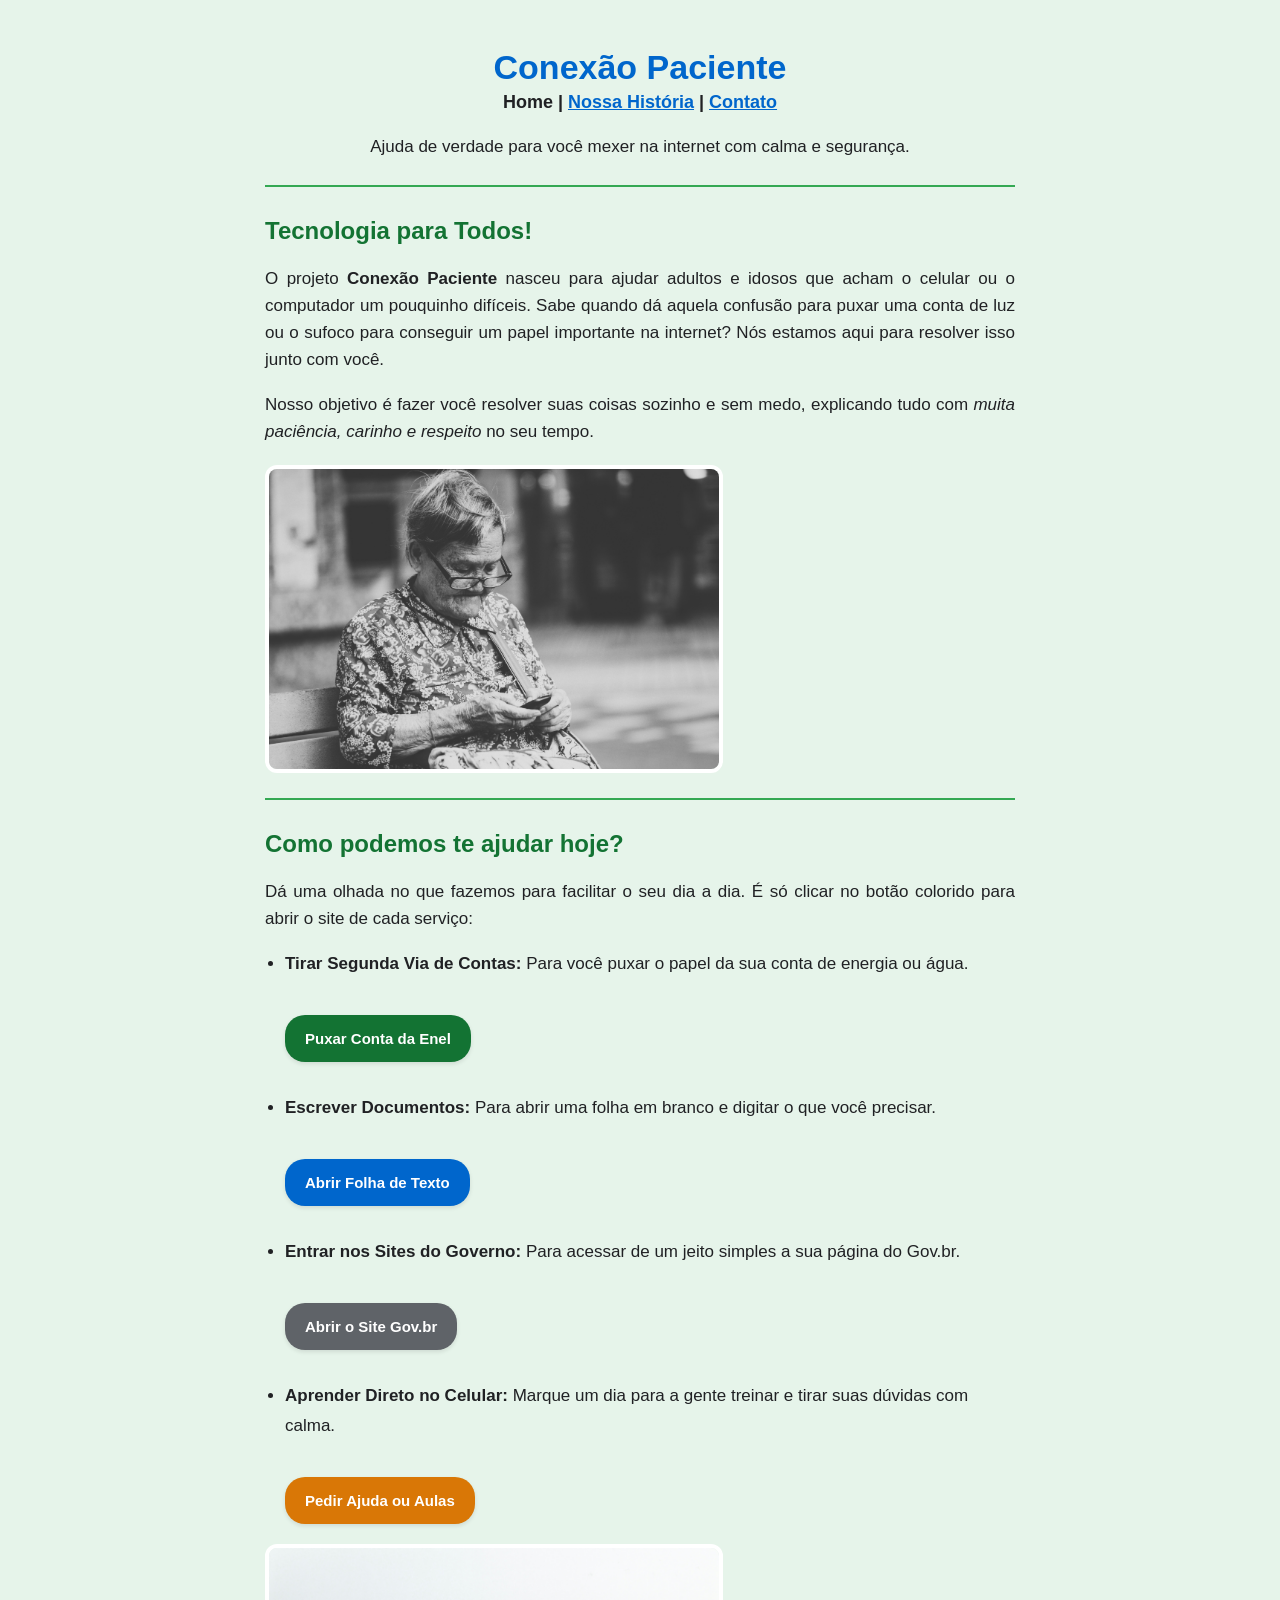
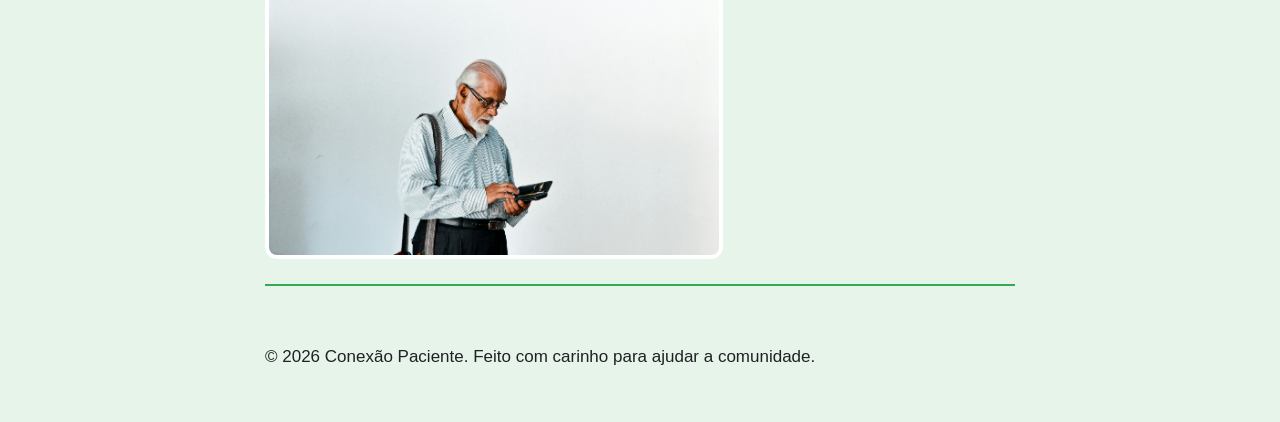
<file: index.html>
<!DOCTYPE html>
<html lang="pt-BR">
<head>
    <meta charset="UTF-8">
    <meta name="viewport" content="width=device-width, initial-scale=1.0">
    <title>Conexão Paciente - Inclusão Digital</title>
    <link rel="stylesheet" href="style.css">
</head>
<body>

    <header>
        <h1>Conexão Paciente</h1>
        <nav>
            <strong>Home</strong> | 
            <a href="sobre.html">Nossa História</a> | 
            <a href="contato.html">Contato</a>
        </nav>
    
        <p style="text-align: center;">Ajuda de verdade para você mexer na internet com calma e segurança.</p>
    </header>

    <main>
        <hr>
        
        <section>
            <h2>Tecnologia para Todos!</h2>
            <p>O projeto <strong>Conexão Paciente</strong> nasceu para ajudar adultos e idosos que acham o celular ou o computador um pouquinho difíceis. Sabe quando dá aquela confusão para puxar uma conta de luz ou o sufoco para conseguir um papel importante na internet? Nós estamos aqui para resolver isso junto com você.</p>
            <p>Nosso objetivo é fazer você resolver suas coisas sozinho e sem medo, explicando tudo com <em>muita paciência, carinho e respeito</em> no seu tempo.</p>
            
            <img src="imagens/exclusao-digital.jpg" alt="Senhora usando celular com calma">
        </section>

        <hr>

        <section>
            <h2>Como podemos te ajudar hoje?</h2>
            <p>Dá uma olhada no que fazemos para facilitar o seu dia a dia. É só clicar no botão colorido para abrir o site de cada serviço:</p>
            
            <ul>
                <li>
                    <strong>Tirar Segunda Via de Contas:</strong> Para você puxar o papel da sua conta de energia ou água.
                    <br><br>
                    <a href="https://enel.com.br" target="_blank" class="botao-servico botao-verde">Puxar Conta da Enel</a>
                </li>
                <br>
                <li>
                    <strong>Escrever Documentos:</strong> Para abrir uma folha em branco e digitar o que você precisar.
                    <br><br>
                    <a href="https://docs.new" target="_blank" class="botao-servico botao-azul">Abrir Folha de Texto</a>
                </li>
                <br>
                <li>
                    <strong>Entrar nos Sites do Governo:</strong> Para acessar de um jeito simples a sua página do Gov.br.
                    <br><br>
                    <a href="https://www.gov.br" target="_blank" class="botao-servico botao-cinza">Abrir o Site Gov.br</a>
                </li>
                <br>
                <li>
                    <strong>Aprender Direto no Celular:</strong> Marque um dia para a gente treinar e tirar suas dúvidas com calma.
                    <br><br>
                    <a href="contato.html" class="botao-servico botao-laranja">Pedir Ajuda ou Aulas</a>
                </li>
            </ul>

            <img src="imagens/autonomia-idoso.jpg" alt="Senhor idoso usando o telefone sozinho">
        </section>
    </main>

    <hr>

    <footer>
        <p align="center">&copy; 2026 Conexão Paciente. Feito com carinho para ajudar a comunidade.</p>
    </footer>

</body>
</html>
</file>
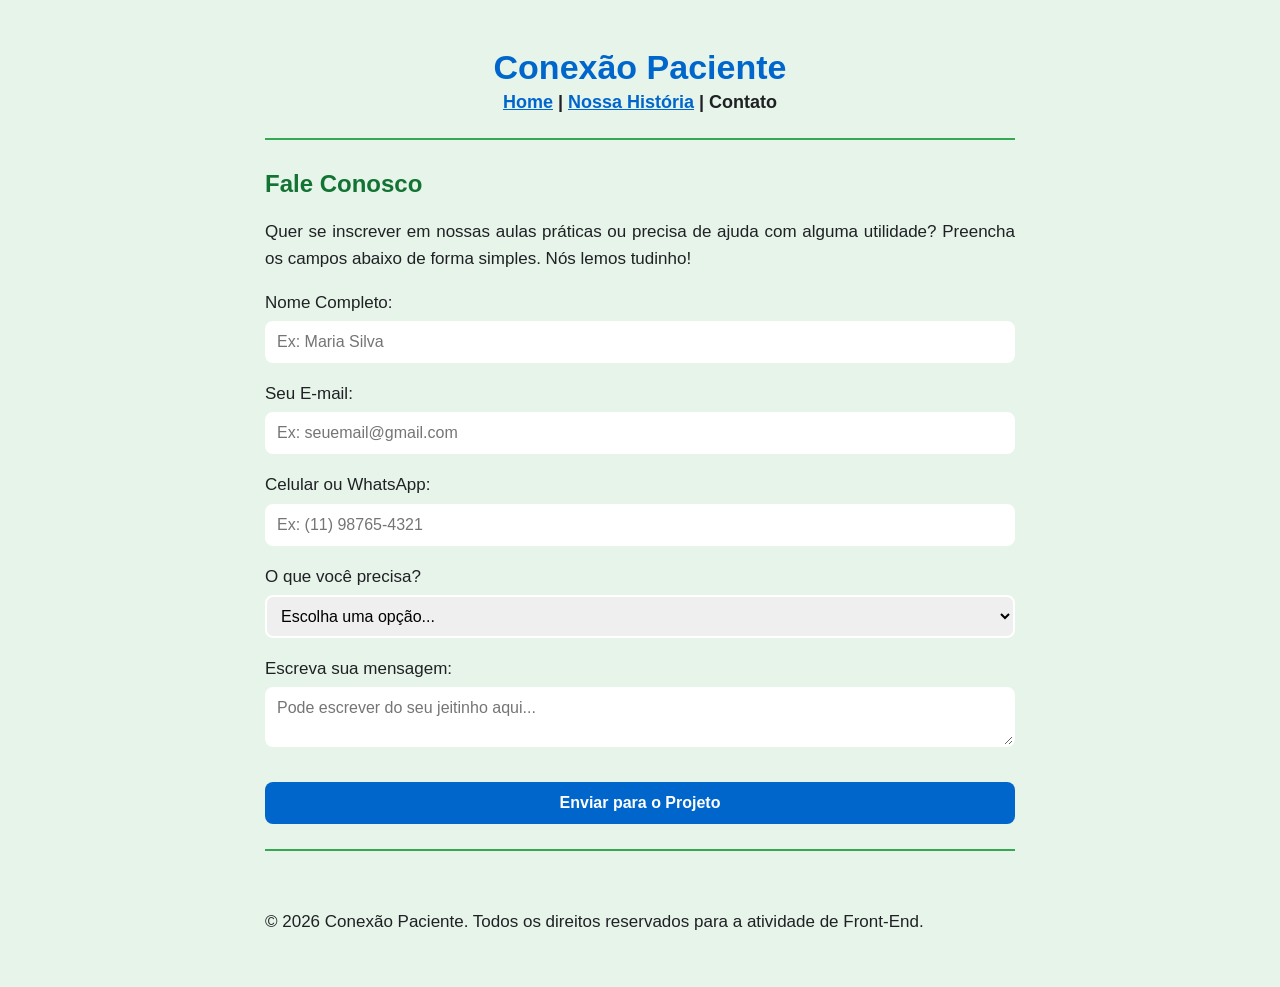
<file: contato.html>
<!DOCTYPE html>
<html lang="pt-BR">
<head>
    <meta charset="UTF-8">
    <meta name="viewport" content="width=device-width, initial-scale=1.0">
    <title>Contato - Conexão Paciente</title>
    <link rel="stylesheet" href="style.css">
</head>
<body>

    <header>
        <h1>Conexão Paciente</h1>
        <nav>
            <a href="index.html">Home</a> | 
            <a href="sobre.html">Nossa História</a> | 
            <strong>Contato</strong>
        </nav>
    </header>

    <main>
        <hr>

        <section>
            <h2>Fale Conosco</h2>
            <p>Quer se inscrever em nossas aulas práticas ou precisa de ajuda com alguma utilidade? Preencha os campos abaixo de forma simples. Nós lemos tudinho!</p>

            <form action="#" method="POST">
                <p>
                    <label for="nome">Nome Completo:</label><br>
                    <input type="text" id="nome" name="nome" required placeholder="Ex: Maria Silva">
                </p>
                
                <p>
                    <label for="email">Seu E-mail:</label><br>
                    <input type="email" id="email" name="email" required placeholder="Ex: seuemail@gmail.com">
                </p>
                
                <p>
                    <label for="assunto">Celular ou WhatsApp:</label><br>
                    <input type="text" id="assunto" name="assunto" required placeholder="Ex: (11) 98765-4321">
                </p>
                
                <p>
                    <label for="categoria">O que você precisa?</label><br>
                    <select id="categoria" name="categoria" required>
                        <option value="">Escolha uma opção...</option>
                        <option value="ajuda">Ajuda para emitir boletos e contas</option>
                        <option value="aulas">Aulas práticas de uso de celular</option>
                        <option value="outros">Outros assuntos</option>
                    </select>
                </p>
                
                <p>
                    <label for="comentario">Escreva sua mensagem:</label><br>
                    <textarea id="comentario" name="comentario" required placeholder="Pode escrever do seu jeitinho aqui..."></textarea>
                </p>
                
                <p>
                    <button type="submit">Enviar para o Projeto</button>
                </p>
            </form>
        </section>
    </main>

    <hr>

    <footer>
        <p>&copy; 2026 Conexão Paciente. Todos os direitos reservados para a atividade de Front-End.</p>
    </footer>

</body>
</html>
</file>
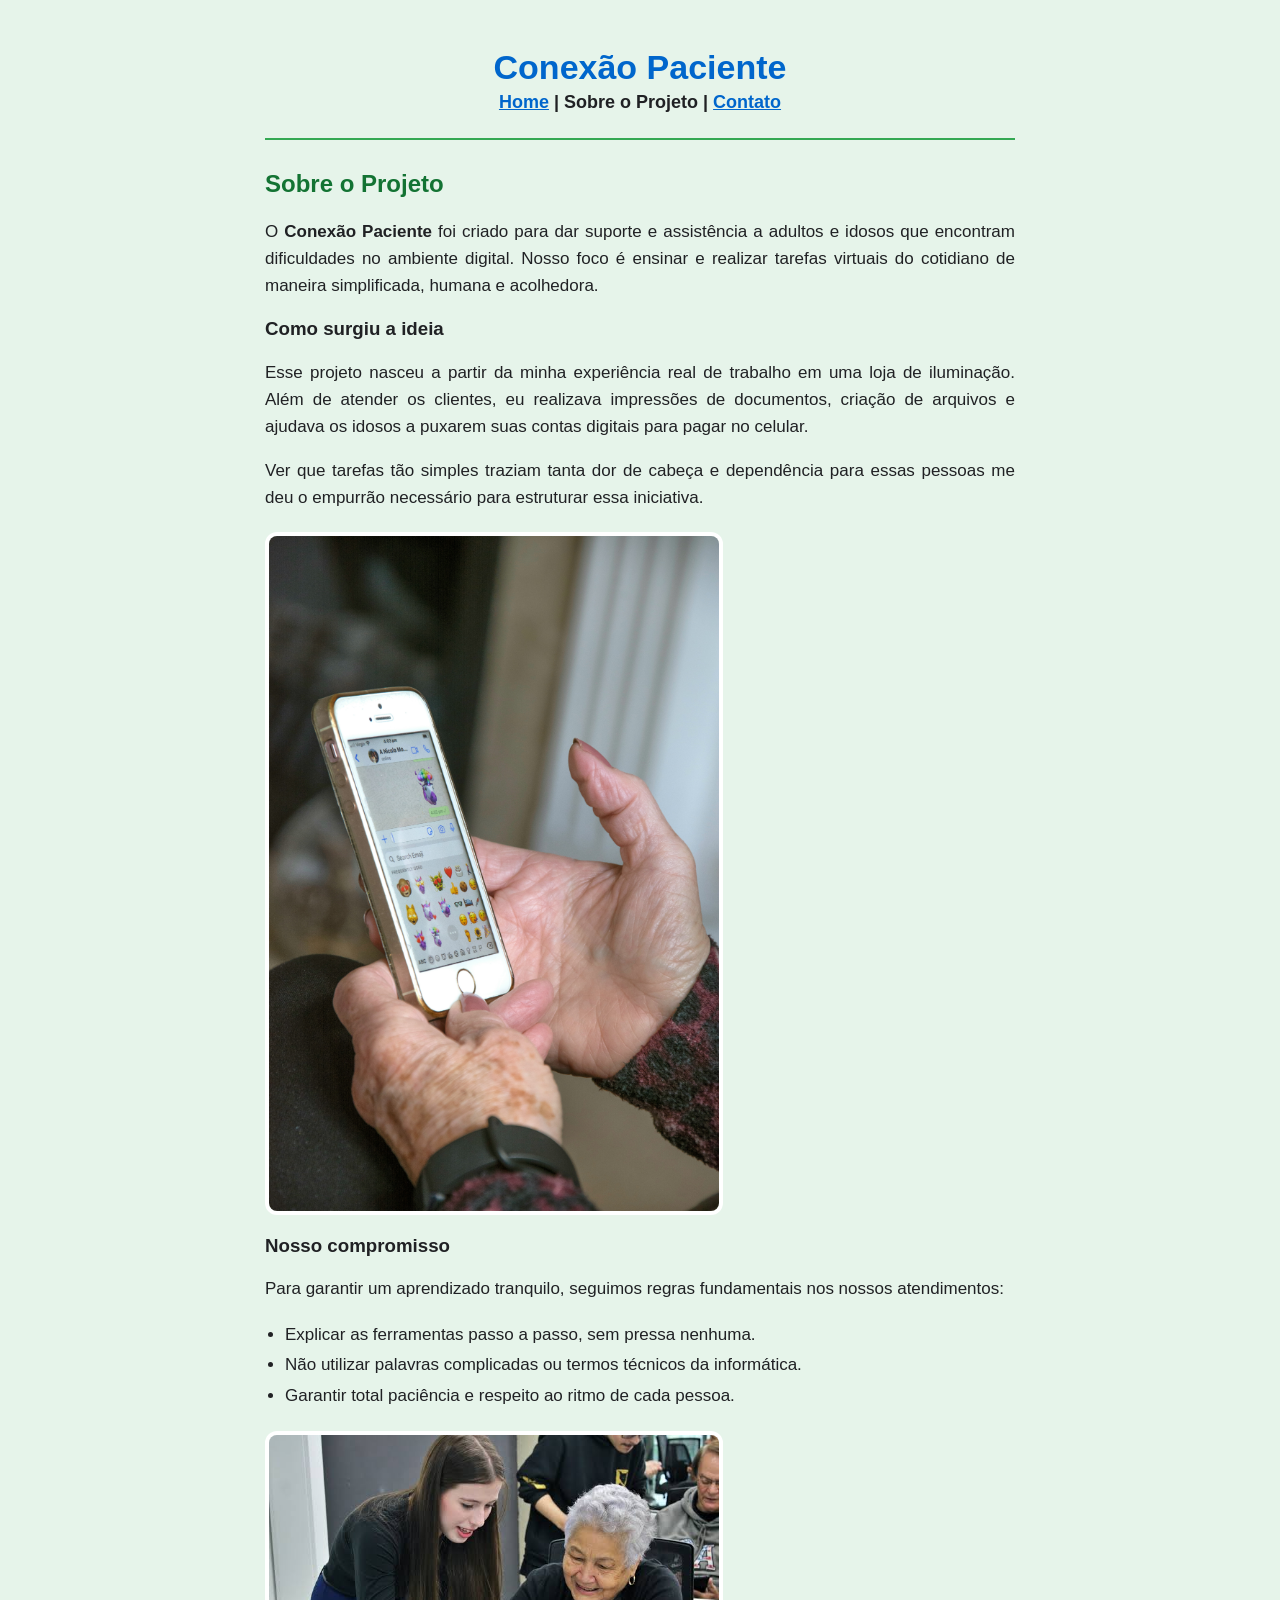
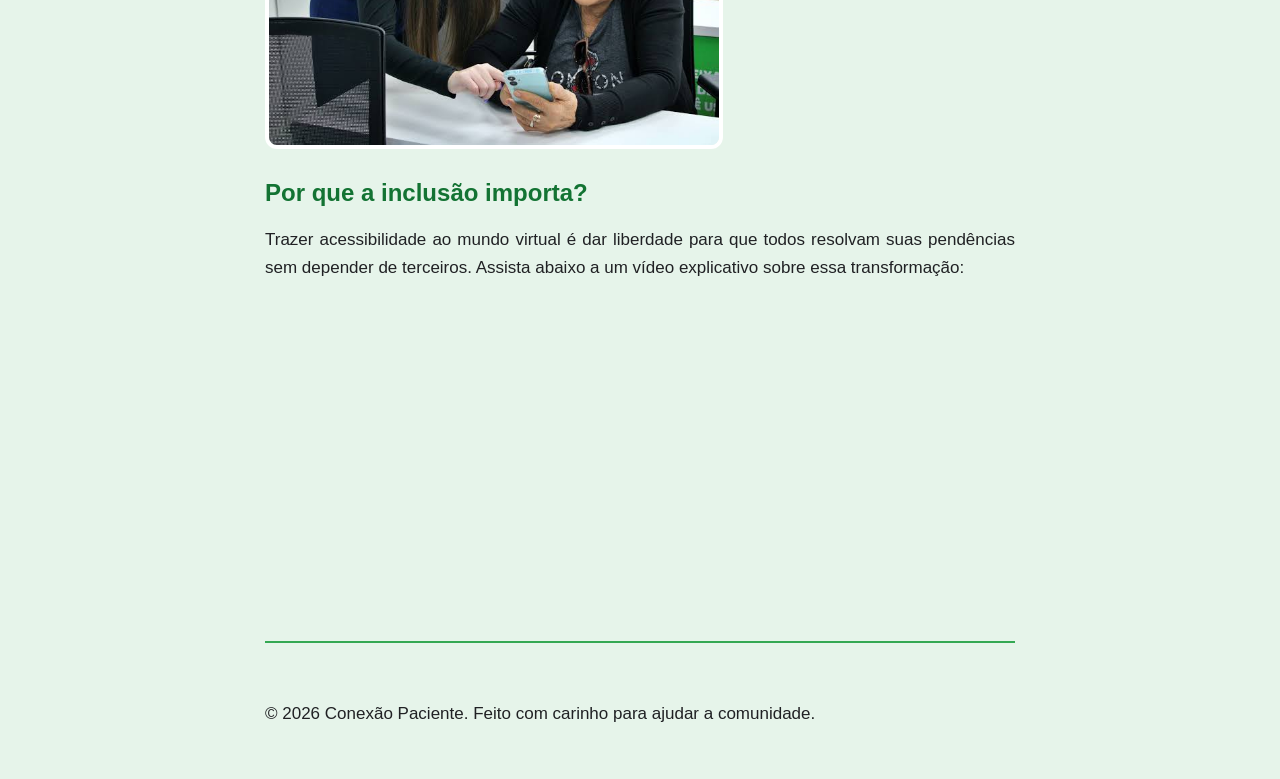
<file: sobre.html>
<!DOCTYPE html>
<html lang="pt-BR">
<head>
    <meta charset="UTF-8">
    <meta name="viewport" content="width=device-width, initial-scale=1.0">
    <title>Sobre Nós - Conexão Paciente</title>
    <link rel="stylesheet" href="style.css">
</head>
<body>

    <header>
        <h1>Conexão Paciente</h1>
        <nav>
            <a href="index.html">Home</a> | 
            <strong>Sobre o Projeto</strong> | 
            <a href="contato.html">Contato</a>
        </nav>
    </header>

    <main>
        <hr>

        <section>
            <h2>Sobre o Projeto</h2>
            <p>O <strong>Conexão Paciente</strong> foi criado para dar suporte e assistência a adultos e idosos que encontram dificuldades no ambiente digital. Nosso foco é ensinar e realizar tarefas virtuais do cotidiano de maneira simplificada, humana e acolhedora.</p>
            
            <h3>Como surgiu a ideia</h3>
            <p>Esse projeto nasceu a partir da minha experiência real de trabalho em uma loja de iluminação. Além de atender os clientes, eu realizava impressões de documentos, criação de arquivos e ajudava os idosos a puxarem suas contas digitais para pagar no celular.</p>
            <p>Ver que tarefas tão simples traziam tanta dor de cabeça e dependência para essas pessoas me deu o empurrão necessário para estruturar essa iniciativa.</p>
            
            <img src="imagens/aprendendo-emojis.jpg" alt="Mãos de uma pessoa idosa segurando o celular">

            <h3>Nosso compromisso</h3>
            <p>Para garantir um aprendizado tranquilo, seguimos regras fundamentais nos nossos atendimentos:</p>
            <ul>
                <li>Explicar as ferramentas passo a passo, sem pressa nenhuma.</li>
                <li>Não utilizar palavras complicadas ou termos técnicos da informática.</li>
                <li>Garantir total paciência e respeito ao ritmo de cada pessoa.</li>
            </ul>
            
            <img src="imagens/aula-tecnologia.jpg" alt="Instrutora ajudando uma senhora com o celular">
        </section>

        <section>
            <h2>Por que a inclusão importa?</h2>
            <p>Trazer acessibilidade ao mundo virtual é dar liberdade para que todos resolvam suas pendências sem depender de terceiros. Assista abaixo a um vídeo explicativo sobre essa transformação:</p>

            <iframe 
             src="https://www.youtube.com/embed/Z_cl52rS38M?si=l6UiM0sLgjrVoFfd" title="YouTube video player" frameborder="0" allow="accelerometer; autoplay; clipboard-write; encrypted-media; gyroscope; picture-in-picture; web-share" referrerpolicy="strict-origin-when-cross-origin" allowfullscreen style="max-width: 100%; width: 560px; height: 315px; display: block; margin: 20px 0; border: 3px solid var(--borda-imagens); border-radius: 8px;">
            </iframe>
        </section>
    </main>

    <hr>

    <footer>
        <p align="center">&copy; 2026 Conexão Paciente. Feito com carinho para ajudar a comunidade.</p>
    </footer>

</body>
</html>
</file>
<file: style.css>
:root {
    --verde-fundo: #e6f4ea;
    --azul-botoes: #0066cc;
    --verde-titulos: #137333;
    --cinza-texto: #202124;
}

body {
    background-color: var(--verde-fundo);
    color: var(--cinza-texto);
    font-family: 'Segoe UI', Arial, sans-serif;
    margin: 0 auto;
    max-width: 750px;
    padding: 25px;
}

header {
    text-align: center;
}

h1 {
    color: var(--azul-botoes);
    font-size: 34px;
    margin-bottom: 5px;
}

h2 {
    color: var(--verde-titulos);
    font-size: 24px;
    margin-top: 30px;
}

nav {
    text-align: center;
    font-size: 18px;
    font-weight: bold;
    margin-bottom: 20px;
}

nav a {
    color: var(--azul-botoes);
    text-decoration: underline;
}

p {
    font-size: 17px;
    line-height: 1.6;
    text-align: justify;
}

ul {
    padding-left: 20px;
    font-size: 17px;
    line-height: 1.8;
}

/* Imagens e vídeos com tamanhos controlados, bordas claras e cantos arredondados */
img, iframe {
    max-width: 100%;
    width: 450px;
    height: auto;
    display: block;
    margin: 20px 0;
    border: 4px solid #ffffff; 
    border-radius: 12px;       
}

iframe {
    width: 560px;
    height: 315px;
}

hr {
    border: 0;
    border-top: 2px solid #34a853;
    margin: 25px 0;
}

footer {
    text-align: center;
    padding: 10px 0;
    margin-top: 30px;
}

.botao-servico {
    display: inline-block;
    color: white;
    padding: 10px 20px;
    text-decoration: none;
    border-radius: 20px;
    font-weight: bold;
    font-size: 15px;
    margin-top: 5px;
    box-shadow: 0 2px 4px rgba(0,0,0,0.1);
}

.botao-verde { background-color: var(--verde-titulos); }
.botao-azul { background-color: var(--azul-botoes); }
.botao-cinza { background-color: #5f6368; }
.botao-laranja { background-color: #d97706; }

form p {
    margin-bottom: 15px;
}

input, select, textarea {
    width: 100%;
    padding: 10px;
    margin-top: 5px;
    box-sizing: border-box;
    border: 2px solid #ffffff;
    border-radius: 8px;
    font-size: 16px;
    font-family: inherit;
}

button {
    background-color: var(--azul-botoes);
    color: white;
    font-weight: bold;
    padding: 12px 25px;
    border: none;
    border-radius: 8px;
    cursor: pointer;
    font-size: 16px;
    width: 100%;
    margin-top: 10px;
}
</file>
